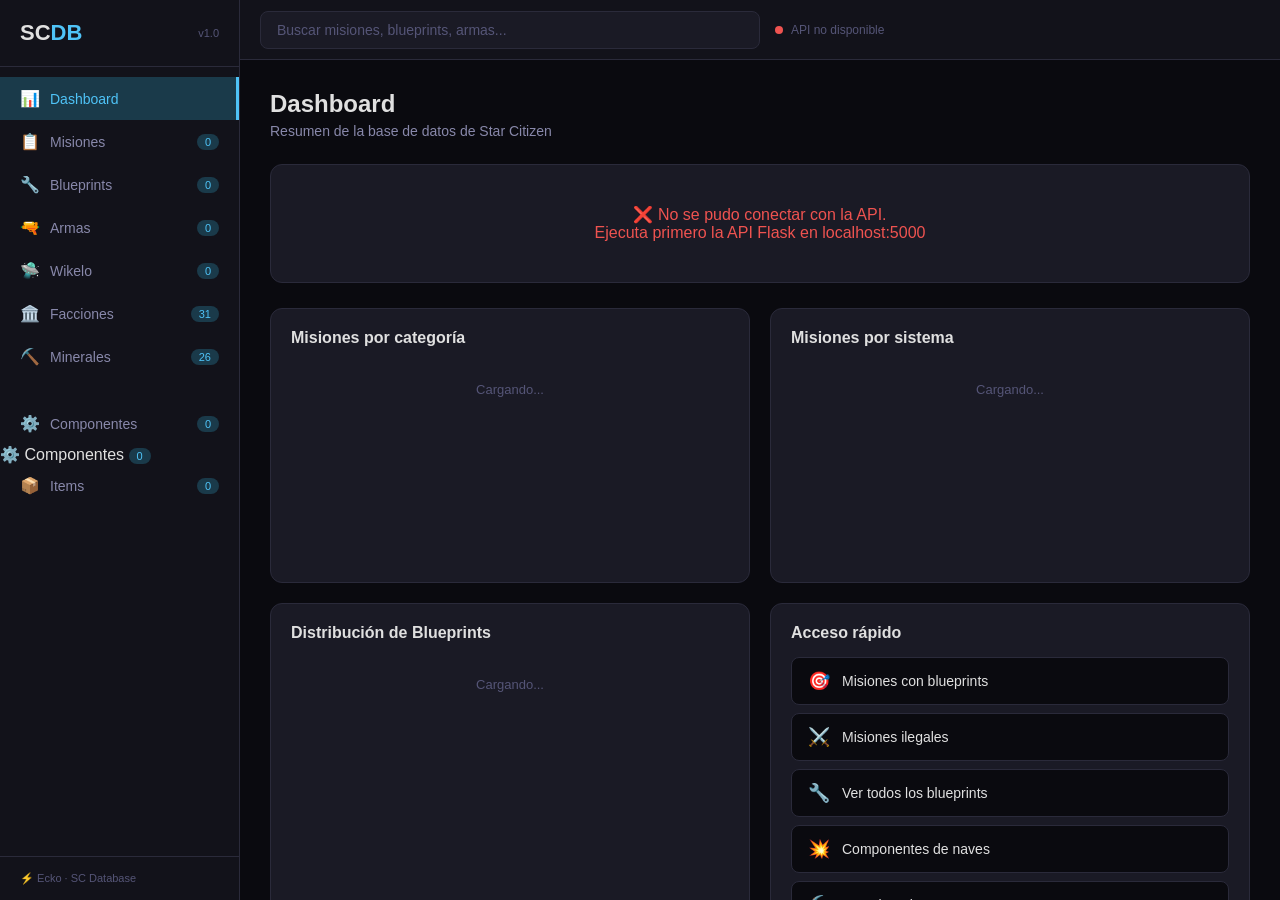
<file: index.html>
<!DOCTYPE html>
<html lang="es" data-theme="dark">
<head>
    <meta charset="UTF-8">
    <meta name="viewport" content="width=device-width, initial-scale=1.0">
    <title>SC Database</title>
    <link rel="stylesheet" href="style.css">
</head>
<body>
    <div id="app">
        <!-- Sidebar -->
        <nav id="sidebar">
            <div class="sidebar-header">
                <h1>SC<span>DB</span></h1>
                <span class="version">v1.0</span>
            </div>
            <ul class="nav-list">
                <li class="nav-item active" data-page="dashboard">
                    <span class="nav-icon">📊</span>
                    <span>Dashboard</span>
                </li>
                <li class="nav-item" data-page="missions">
                    <span class="nav-icon">📋</span>
                    <span>Misiones</span>
                    <span class="badge" id="badge-missions">0</span>
                </li>
                <li class="nav-item" data-page="blueprints">
                    <span class="nav-icon">🔧</span>
                    <span>Blueprints</span>
                    <span class="badge" id="badge-blueprints">0</span>
                </li>
                <li class="nav-item" data-page="weapons">
                    <span class="nav-icon">🔫</span>
                    <span>Armas</span>
                    <span class="badge" id="badge-weapons">0</span>
                </li>
                <li class="nav-item" data-page="wikelo">
                    <span class="nav-icon">🛸</span>
                    <span>Wikelo</span>
                    <span class="badge" id="badge-wikelo">0</span>
                </li>
                <li class="nav-item" data-page="factions">
                    <span class="nav-icon">🏛️</span>
                    <span>Facciones</span>
                    <span class="badge" id="badge-factions">31</span>
                </li>
                <li class="nav-item" data-page="minerals">
                    <span class="nav-icon">⛏️</span>
                    <span>Minerales</span>
                    <span class="badge" id="badge-minerals">26</span>
                </li>
<li class="nav-item" data-page="components">
<li class="nav-item" data-page="components">
                    <span class="nav-icon">⚙️</span>
                    <span>Componentes</span>
                    <span class="badge" id="badge-components">0</span>
                </li>
                    <span class="nav-icon">⚙️</span>
                    <span>Componentes</span>
                    <span class="badge" id="badge-components">0</span>
                </li>
                <li class="nav-item" data-page="items">
                    <span class="nav-icon">📦</span>
                    <span>Items</span>
                    <span class="badge" id="badge-items">0</span>
                </li>
            </ul>
            <div class="sidebar-footer">
                <span>⚡ Ecko · SC Database</span>
            </div>
        </nav>

        <!-- Main Content -->
        <main id="main">
            <!-- Top Bar -->
            <header id="topbar">
                <button id="menu-toggle" class="menu-btn">☰</button>
                <div class="search-container">
                    <input type="text" id="search-input" placeholder="Buscar misiones, blueprints, armas..." autocomplete="off">
                    <div id="search-results" class="search-dropdown hidden"></div>
                </div>
                <div class="topbar-info">
                    <span id="status-indicator" class="status-dot"></span>
                    <span id="status-text">Conectando...</span>
                </div>
            </header>

            <!-- Page Content -->
            <div id="content">
                <div id="page-dashboard" class="page active">
                    <h2>Dashboard</h2>
                    <p class="subtitle">Resumen de la base de datos de Star Citizen</p>
                    
                    <div class="stats-grid" id="stats-grid">
                        <div class="stat-card loading">Cargando...</div>
                    </div>

                    <div class="dashboard-grid">
                        <div class="card">
                            <h3>Misiones por categoría</h3>
                            <div id="chart-categories" class="chart-container">
                                <div class="loading-sm">Cargando...</div>
                            </div>
                        </div>
                        <div class="card">
                            <h3>Misiones por sistema</h3>
                            <div id="chart-systems" class="chart-container">
                                <div class="loading-sm">Cargando...</div>
                            </div>
                        </div>
                    </div>

                    <div class="dashboard-grid">
                        <div class="card">
                            <h3>Distribución de Blueprints</h3>
                            <div id="chart-blueprints" class="chart-container">
                                <div class="loading-sm">Cargando...</div>
                            </div>
                        </div>
                        <div class="card">
                            <h3>Acceso rápido</h3>
                            <div class="quick-links">
                                <a href="#" class="quick-link" data-page="missions" data-filter="has_blueprints">
                                    <span class="ql-icon">🎯</span>
                                    <span>Misiones con blueprints</span>
                                </a>
                                <a href="#" class="quick-link" data-page="missions" data-filter="illegal">
                                    <span class="ql-icon">⚔️</span>
                                    <span>Misiones ilegales</span>
                                </a>
                                <a href="#" class="quick-link" data-page="blueprints">
                                    <span class="ql-icon">🔧</span>
                                    <span>Ver todos los blueprints</span>
                                </a>
                                <a href="#" class="quick-link" data-page="weapons" data-filter="size6">
                                    <span class="ql-icon">💥</span>
                                    <span>Componentes de naves</span>
                                </a>
                                <a href="#" class="quick-link" data-page="minerals">
                                    <span class="ql-icon">⛏️</span>
                                    <span>Ver minerales</span>
                                </a>
                                <a href="#" class="quick-link" data-page="wikelo" data-filter="ships">
                                    <span class="ql-icon">🛸</span>
                                    <span>Catálogo Wikelo</span>
                                </a>
                            </div>
                        </div>
                    </div>

                    <div class="card" style="margin-top:20px">
                        <h3>Última actualización</h3>
                        <div id="last-update" class="update-info">Consultando...</div>
                    </div>
                </div>

                <!-- ═══ MISSIONS PAGE ═══ -->
                <div id="page-missions" class="page">
                    <div class="page-header">
                        <h2>Misiones</h2>
                        <span id="missions-count" class="page-count">0</span>
                    </div>
                    <p class="subtitle">Explora y filtra las 1,786 misiones disponibles</p>
                    <div class="filters-bar">
                        <div class="filter-group"><input type="text" id="missions-search" class="filter-input" placeholder="Buscar en misiones..."></div>
                        <div class="filter-group"><select id="filter-faction" class="filter-select"><option value="">Todas las facciones</option></select></div>
                        <div class="filter-group"><select id="filter-system" class="filter-select"><option value="">Todos los sistemas</option><option value="Stanton">Stanton</option><option value="Pyro">Pyro</option><option value="Nyx">Nyx</option></select></div>
                        <div class="filter-group"><select id="filter-scope" class="filter-select"><option value="">Todas las categorías</option></select></div>
                        <div class="filter-group filter-checks">
                            <label class="check-label"><input type="checkbox" id="filter-bp"><span>Con blueprints</span></label>
                            <label class="check-label"><input type="checkbox" id="filter-illegal"><span>Ilegales</span></label>
                        </div>
                        <button id="missions-reset" class="btn-reset">✕</button>
                    </div>
                    <div class="table-container"><table class="data-table" id="missions-table"><thead><tr><th data-sort="title" class="sortable">Título</th><th data-sort="faction" class="sortable">Facción</th><th data-sort="scope" class="sortable">Categoría</th><th data-sort="reward" class="sortable">Recompensa</th><th data-sort="system" class="sortable">Sistema</th><th data-sort="illegal" class="sortable">Tipo</th><th data-sort="bp" class="sortable">BP</th></tr></thead><tbody id="missions-tbody"><tr><td colspan="7" class="loading-row">Cargando...</td></tr></tbody></table></div>
                    <div class="pagination" id="missions-pagination"></div>
                    <div id="mission-modal" class="modal hidden"><div class="modal-backdrop" onclick="closeMissionModal()"></div><div class="modal-content" id="mission-modal-content"></div></div>
                </div>

                <!-- ═══ WEAPONS PAGE ═══ -->
                <div id="page-weapons" class="page">
                    <div class="page-header"><h2>Armas de nave</h2><span id="weapons-count" class="page-count">0</span></div>
                    <p class="subtitle">Catálogo de armas con stats, precios y ubicaciones de compra</p>
                    <div class="filters-bar">
                        <div class="filter-group"><input type="text" id="wp-search" class="filter-input" placeholder="Buscar arma..."></div>
                        <div class="filter-group"><select id="filter-size" class="filter-select"><option value="">Cualquier size</option><option value="1">S1</option><option value="2">S2</option><option value="3">S3</option><option value="4">S4</option><option value="5">S5</option><option value="6">S6</option><option value="7">S7</option></select></div>
                        <div class="filter-group"><select id="filter-wp-type" class="filter-select"><option value="">Cualquier tipo</option></select></div>
                        <button id="wp-reset" class="btn-reset">✕</button>
                    </div>
                    <div class="table-container"><table class="data-table" id="weapons-table"><thead><tr><th data-sort="name" class="sortable">Nombre</th><th data-sort="size" class="sortable">Size</th><th data-sort="type" class="sortable">Tipo</th><th data-sort="dps" class="sortable">DPS</th><th data-sort="alpha" class="sortable">Alpha</th><th data-sort="range" class="sortable">Range</th><th data-sort="price" class="sortable">Precio</th></tr></thead><tbody id="weapons-tbody"><tr><td colspan="7" class="loading-row">Cargando...</td></tr></tbody></table></div>
                    <div class="pagination" id="weapons-pagination"></div>
                    <div id="wp-modal" class="modal hidden"><div class="modal-backdrop" onclick="closeWpModal()"></div><div class="modal-content" id="wp-modal-content"></div></div>
                </div>

                <!-- ═══ WIKELO PAGE ═══ -->
                <div id="page-wikelo" class="page">
                    <div class="page-header"><h2>Wikelo Emporium</h2><span id="wikelo-count" class="page-count">0</span></div>
                    <p class="subtitle">Contratos de trueque — naves, armas, armaduras y vehículos</p>
                    <div class="filters-bar">
                        <div class="filter-group"><input type="text" id="wikelo-search" class="filter-input" placeholder="Buscar contrato..."></div>
                        <div class="filter-group"><select id="filter-wk-cat" class="filter-select"><option value="">Todas las categorías</option><option value="favor_trades">Favors</option><option value="weapon_contracts">Armas</option><option value="armor_contracts">Armaduras</option><option value="vehicle_contracts">Vehículos</option><option value="ship_contracts">Naves</option></select></div>
                        <button id="wikelo-reset" class="btn-reset">✕</button>
                    </div>
                    <div id="wikelo-contracts"><div class="loading-sm">Cargando...</div></div>
                </div>

                <!-- ═══ FACTIONS PAGE ═══ -->
                <div id="page-factions" class="page">
                    <div class="page-header"><h2>Facciones</h2><span class="page-count">31</span></div>
                    <p class="subtitle">Organizaciones y misioneros de Stanton y Pyro</p>
                    <div id="factions-content"><div class="loading-sm">Cargando...</div></div>
                </div>

                <!-- ═══ COMPONENTS PAGE ═══ -->
                <div id="page-components" class="page">
                    <div class="page-header"><h2>Componentes de nave</h2><span id="components-count" class="page-count">0</span></div>
                    <p class="subtitle">Escudos, plantas de poder, coolers, quantum drives y radares</p>
                    <div class="filters-bar">
                        <div class="filter-group"><input type="text" id="comp-search" class="filter-input" placeholder="Buscar componente..."></div>
                        <div class="filter-group"><select id="filter-comp-type" class="filter-select"><option value="">Todos los tipos</option><option value="Shield">🛡️ Escudos</option><option value="Power Plant">⚡ Plantas</option><option value="Cooler">❄️ Coolers</option><option value="Quantum Drive">🚀 QD</option><option value="Radar">📡 Radares</option></select></div>
                        <div class="filter-group"><select id="filter-comp-size" class="filter-select"><option value="">Cualquier size</option><option value="1">S1</option><option value="2">S2</option><option value="3">S3</option><option value="4">S4</option></select></div>
                        <button id="comp-reset" class="btn-reset">✕</button>
                    </div>
                    <div class="table-container"><table class="data-table" id="components-table"><thead><tr><th data-sort="name" class="sortable">Nombre</th><th data-sort="type" class="sortable">Tipo</th><th data-sort="grade" class="sortable">Grade</th><th data-sort="size" class="sortable">Size</th></tr></thead><tbody id="components-tbody"><tr><td colspan="4" class="loading-row">Cargando...</td></tr></tbody></table></div>
                    <div id="comp-modal" class="modal hidden"><div class="modal-backdrop" onclick="closeCompModal()"></div><div class="modal-content" id="comp-modal-content"></div></div>
                </div>

                <!-- ═══ COMPONENTS PAGE ═══ -->
                <div id="page-components" class="page">
                    <div class="page-header"><h2>Componentes de nave</h2><span id="components-count" class="page-count">0</span></div>
                    <p class="subtitle">Escudos, plantas de poder, coolers, quantum drives y radares</p>
                    <div class="filters-bar">
                        <div class="filter-group"><input type="text" id="comp-search" class="filter-input" placeholder="Buscar componente..."></div>
                        <div class="filter-group"><select id="filter-comp-type" class="filter-select"><option value="">Todos los tipos</option><option value="Shield">🛡️ Escudos</option><option value="Power Plant">⚡ Plantas</option><option value="Cooler">❄️ Coolers</option><option value="Quantum Drive">🚀 QD</option><option value="Radar">📡 Radares</option></select></div>
                        <div class="filter-group"><select id="filter-comp-size" class="filter-select"><option value="">Cualquier size</option><option value="1">S1</option><option value="2">S2</option><option value="3">S3</option></select></div>
                        <button id="comp-reset" class="btn-reset">✕</button>
                    </div>
                    <div class="table-container"><table class="data-table" id="components-table"><thead><tr><th data-sort="name" class="sortable">Nombre</th><th data-sort="type" class="sortable">Tipo</th><th data-sort="grade" class="sortable">Grade</th><th data-sort="size" class="sortable">Size</th></tr></thead><tbody id="components-tbody"><tr><td colspan="4" class="loading-row">Cargando...</td></tr></tbody></table></div>
                </div>

                <!-- ═══ ITEMS PAGE ═══ -->
                <div id="page-items" class="page">
                    <div class="page-header"><h2>Items</h2><span id="items-count" class="page-count">0</span></div>
                    <p class="subtitle">Catálogo completo de todos los items del juego</p>
                    <div class="filters-bar">
                        <div class="filter-group"><input type="text" id="items-search" class="filter-input" placeholder="Buscar item..."></div>
                        <button id="items-reset" class="btn-reset">✕</button>
                    </div>
                    <div class="table-container" style="max-height:600px;overflow-y:auto">
                        <table class="data-table" id="items-table"><thead><tr><th>Nombre</th><th>Disponible</th></tr></thead><tbody id="items-tbody"><tr><td colspan="2" class="loading-row">Cargando...</td></tr></tbody></table>
                    </div>
                </div>

                <!-- ═══ MINERALS PAGE ═══ -->
                <div id="page-minerals" class="page">
                    <div class="page-header"><h2>Minerales</h2><span id="minerals-count" class="page-count">26</span></div>
                    <p class="subtitle">26 minerales con firmas de escaneo, ubicaciones y rareza</p>
                    <div class="filters-bar">
                        <div class="filter-group"><input type="text" id="mineral-search" class="filter-input" placeholder="Buscar mineral..."></div>
                        <div class="filter-group"><select id="filter-rarity" class="filter-select"><option value="">Todas rarezas</option><option value="común">Común</option><option value="raro">Raro</option><option value="épico">Épico</option><option value="legendario">Legendario</option></select></div>
                        <div class="filter-group"><select id="filter-mlocation" class="filter-select"><option value="">Todas locaciones</option></select></div>
                        <div class="filter-group"><select id="filter-minval" class="filter-select"><option value="0">Cualquier valor</option><option value="5">≥ 5 aUEC</option><option value="10">≥ 10 aUEC</option><option value="15">≥ 15 aUEC</option><option value="20">≥ 20 aUEC</option></select></div>
                        <button id="mineral-reset" class="btn-reset">✕</button>
                    </div>
                    <div class="table-container"><table class="data-table" id="minerals-table"><thead><tr><th data-sort="name" class="sortable">Mineral</th><th data-sort="rarity" class="sortable">Rareza</th><th data-sort="signature" class="sortable">Firma</th><th data-sort="locations" class="sortable">Locaciones</th><th data-sort="value" class="sortable">Valor/SCU</th></tr></thead><tbody id="minerals-tbody"><tr><td colspan="5" class="loading-row">Cargando...</td></tr></tbody></table></div>
                    <div id="mineral-modal" class="modal hidden"><div class="modal-backdrop" onclick="closeMineralModal()"></div><div class="modal-content" id="mineral-modal-content"></div></div>
                </div>

                <!-- ═══ BLUEPRINTS PAGE ═══ -->
                <div id="page-blueprints" class="page">
                    <div class="page-header">
                        <h2>Blueprints</h2>
                        <span id="blueprints-count" class="page-count">0</span>
                    </div>
                    <p class="subtitle">Catálogo de planos de fabricación — componentes, armas, armaduras y más</p>

                    <div class="filters-bar">
                        <div class="filter-group">
                            <input type="text" id="bp-search" class="filter-input" placeholder="Buscar blueprint...">
                        </div>
                        <div class="filter-group">
                            <select id="filter-ingredients" class="filter-select">
                                <option value="0">Cualquier # ingredientes</option>
                                <option value="1">1 ingrediente</option>
                                <option value="2">2 ingredientes</option>
                                <option value="3">3 ingredientes</option>
                                <option value="4">4 ingredientes</option>
                            </select>
                        </div>
                        <div class="filter-group filter-checks">
                            <label class="check-label">
                                <input type="checkbox" id="filter-default">
                                <span>Solo desbloqueables</span>
                            </label>
                        </div>
                        <button id="bp-reset" class="btn-reset" title="Limpiar filtros">✕</button>
                    </div>

                    <div class="table-container">
                        <table class="data-table" id="blueprints-table">
                            <thead>
                                <tr>
                                    <th data-sort="output" class="sortable">Output</th>
                                    <th data-sort="ingredients" class="sortable">Ingredientes</th>
                                    <th data-sort="time" class="sortable">Tiempo</th>
                                    <th data-sort="missions" class="sortable">Misiones que lo dan</th>
                                </tr>
                            </thead>
                            <tbody id="blueprints-tbody">
                                <tr><td colspan="4" class="loading-row">Cargando...</td></tr>
                            </tbody>
                        </table>
                    </div>

                    <div class="pagination" id="blueprints-pagination"></div>

                    <div id="bp-modal" class="modal hidden">
                        <div class="modal-backdrop" onclick="closeBpModal()"></div>
                        <div class="modal-content" id="bp-modal-content"></div>
                    </div>
                </div>
            </div>
        </main>
    </div>

    <script src="app.js"></script>
</body>
</html>
</file>
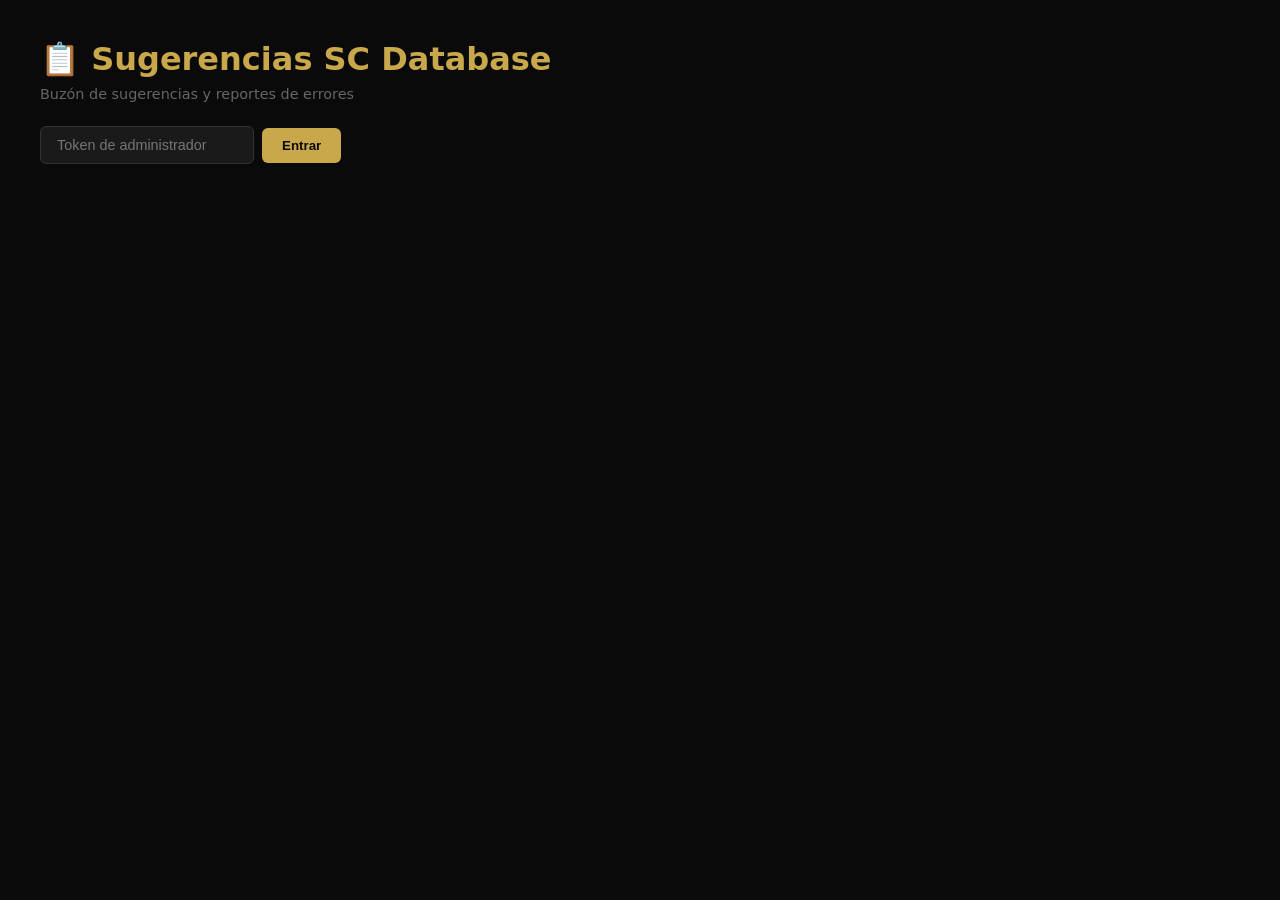
<file: admin.html>
<!DOCTYPE html>
<html lang="es">
<head>
<meta charset="UTF-8">
<meta name="viewport" content="width=device-width,initial-scale=1.0">
<title>Admin — Sugerencias SC Database</title>
<style>
* { margin: 0; padding: 0; box-sizing: border-box; }
body { font-family: system-ui, sans-serif; background: #0a0a0a; color: #e0e0e0; padding: 40px; }
h1 { margin-bottom: 8px; color: #c9a84c; }
.sub { color: #666; margin-bottom: 24px; font-size: 0.9rem; }
#login { display: flex; gap: 8px; margin-bottom: 24px; align-items: center; flex-wrap: wrap; }
#login input { background: #1a1a1a; border: 1px solid #333; color: #fff; padding: 10px 16px; border-radius: 6px; font-size: 0.9rem; }
#login button { background: #c9a84c; color: #0a0a0a; border: none; padding: 10px 20px; border-radius: 6px; font-weight: 600; cursor: pointer; }
#login button:hover { opacity: 0.85; }
#login .error { color: #e74c3c; font-size: 0.85rem; margin-top: 4px; width: 100%; }
.sug-box { background: #111; border: 1px solid #1a1a1a; border-radius: 8px; padding: 16px; margin-bottom: 12px; }
.sug-box .date { font-size: 0.75rem; color: #555; margin-bottom: 4px; }
.sug-box .email { font-size: 0.8rem; color: #c9a84c; margin-bottom: 8px; }
.sug-box .text { font-size: 0.95rem; line-height: 1.5; }
.sug-box .status { display: inline-block; font-size: 0.7rem; padding: 2px 8px; border-radius: 4px; margin-bottom: 8px; }
.sug-box .unread { background: #c9a84c22; color: #c9a84c; }
.sug-box .read { background: #333; color: #666; }
.empty { color: #555; text-align: center; padding: 40px; }
#logout { margin-top: 20px; color: #666; cursor: pointer; font-size: 0.85rem; }
#logout:hover { color: #e74c3c; }
.loading { color: #555; text-align: center; padding: 20px; }
</style>
</head>
<body>

<h1>📋 Sugerencias SC Database</h1>
<p class="sub">Buzón de sugerencias y reportes de errores</p>

<div id="login">
    <input type="password" id="token-input" placeholder="Token de administrador">
    <button onclick="login()">Entrar</button>
    <div id="login-error" class="error"></div>
</div>

<div id="content" style="display:none">
    <div style="display:flex;justify-content:space-between;align-items:center;margin-bottom:16px">
        <span id="count" style="color:#666;font-size:0.9rem"></span>
        <button onclick="logout()" id="logout">🚪 Salir</button>
    </div>
    <div id="list"></div>
</div>

<script>
const API = '/api/suggestions';

async function login() {
    const token = document.getElementById('token-input').value.trim();
    const error = document.getElementById('login-error');
    if (!token) { error.textContent = 'Ingresa el token'; return; }
    error.textContent = '';
    localStorage.setItem('sc_admin_token', token);
    await loadSuggestions();
}

function logout() {
    localStorage.removeItem('sc_admin_token');
    document.getElementById('token-input').value = '';
    document.getElementById('login').style.display = 'flex';
    document.getElementById('content').style.display = 'none';
}

async function loadSuggestions() {
    const token = localStorage.getItem('sc_admin_token');
    if (!token) {
        document.getElementById('login').style.display = 'flex';
        document.getElementById('content').style.display = 'none';
        return;
    }

    document.getElementById('login').style.display = 'none';
    document.getElementById('content').style.display = 'block';
    document.getElementById('list').innerHTML = '<div class="loading">Cargando...</div>';

    try {
        const res = await fetch(API, {
            headers: { 'Authorization': `Bearer ${token}` }
        });

        if (res.status === 401) {
            document.getElementById('login').style.display = 'flex';
            document.getElementById('content').style.display = 'none';
            document.getElementById('login-error').textContent = 'Token inválido';
            localStorage.removeItem('sc_admin_token');
            return;
        }

        const data = await res.json();
        const list = document.getElementById('list');
        document.getElementById('count').textContent = `${data.length} sugerencia(s)`;

        if (data.length === 0) {
            list.innerHTML = '<div class="empty">📭 No hay sugerencias aún</div>';
            return;
        }

        list.innerHTML = data.map(s => `
            <div class="sug-box">
                <span class="status ${s.read ? 'read' : 'unread'}">${s.read ? 'Leída' : 'No leída'}</span>
                <div class="date">${new Date(s.createdAt).toLocaleString('es-MX')}</div>
                ${s.email ? `<div class="email">✉️ ${s.email}</div>` : ''}
                <div class="text">${s.suggestion}</div>
            </div>
        `).join('');
    } catch (e) {
        document.getElementById('list').innerHTML = '<div class="empty">❌ Error al cargar sugerencias</div>';
    }
}

// Auto-login si hay token guardado
if (localStorage.getItem('sc_admin_token')) {
    loadSuggestions();
}
</script>
</body>
</html>
</file>
<file: style.css>
/* ═══════════════════════════════════════════
   Star Citizen Database — Styles
   ═══════════════════════════════════════════ */

:root {
    --bg-primary: #0a0a0f;
    --bg-secondary: #12121a;
    --bg-card: #1a1a25;
    --bg-hover: #22223a;
    --border: #2a2a3a;
    --text-primary: #e0e0e0;
    --text-secondary: #8888aa;
    --text-muted: #555577;
    --accent: #4fc3f7;
    --accent-dim: #1a3a4a;
    --success: #66bb6a;
    --warning: #ffa726;
    --danger: #ef5350;
    --sidebar-width: 240px;
    --topbar-height: 60px;
}

* { margin: 0; padding: 0; box-sizing: border-box; }

body {
    font-family: -apple-system, BlinkMacSystemFont, 'Segoe UI', Roboto, sans-serif;
    background: var(--bg-primary);
    color: var(--text-primary);
    overflow: hidden;
    height: 100vh;
}

#app { display: flex; height: 100vh; }

/* ═══ Sidebar ═══ */

#sidebar {
    width: var(--sidebar-width);
    background: var(--bg-secondary);
    border-right: 1px solid var(--border);
    display: flex;
    flex-direction: column;
    flex-shrink: 0;
    transition: transform 0.3s;
}

.sidebar-header {
    padding: 20px;
    border-bottom: 1px solid var(--border);
    display: flex;
    align-items: center;
    gap: 10px;
}

.sidebar-header h1 { font-size: 22px; color: var(--text-primary); }
.sidebar-header h1 span { color: var(--accent); }
.version { font-size: 11px; color: var(--text-muted); margin-left: auto; }

.nav-list { list-style: none; padding: 10px 0; flex: 1; overflow-y: auto; }

.nav-item {
    padding: 12px 20px;
    display: flex;
    align-items: center;
    gap: 10px;
    cursor: pointer;
    color: var(--text-secondary);
    transition: all 0.2s;
    font-size: 14px;
    position: relative;
}

.nav-item:hover { background: var(--bg-hover); color: var(--text-primary); }
.nav-item.active { background: var(--accent-dim); color: var(--accent); border-right: 3px solid var(--accent); }
.nav-icon { font-size: 16px; width: 20px; text-align: center; }

.badge {
    margin-left: auto;
    background: var(--accent-dim);
    color: var(--accent);
    font-size: 11px;
    padding: 2px 8px;
    border-radius: 10px;
    min-width: 20px;
    text-align: center;
}

.sidebar-footer {
    padding: 15px 20px;
    border-top: 1px solid var(--border);
    font-size: 11px;
    color: var(--text-muted);
}

/* ═══ Top Bar ═══ */

#main { flex: 1; display: flex; flex-direction: column; overflow: hidden; }

#topbar {
    height: var(--topbar-height);
    background: var(--bg-secondary);
    border-bottom: 1px solid var(--border);
    display: flex;
    align-items: center;
    padding: 0 20px;
    gap: 15px;
    flex-shrink: 0;
}

.menu-btn { display: none; background: none; border: none; color: var(--text-primary); font-size: 22px; cursor: pointer; }

.search-container { flex: 1; max-width: 500px; position: relative; }

#search-input {
    width: 100%;
    padding: 10px 16px;
    background: var(--bg-card);
    border: 1px solid var(--border);
    border-radius: 8px;
    color: var(--text-primary);
    font-size: 14px;
    outline: none;
    transition: border-color 0.2s;
}

#search-input:focus { border-color: var(--accent); }
#search-input::placeholder { color: var(--text-muted); }

.search-dropdown {
    position: absolute;
    top: 100%;
    left: 0;
    right: 0;
    background: var(--bg-card);
    border: 1px solid var(--border);
    border-radius: 8px;
    margin-top: 4px;
    max-height: 400px;
    overflow-y: auto;
    z-index: 100;
    display: none;
}

.search-dropdown.visible { display: block; }

.search-result-item {
    padding: 10px 14px;
    cursor: pointer;
    border-bottom: 1px solid var(--border);
    transition: background 0.15s;
}

.search-result-item:hover { background: var(--bg-hover); }
.search-result-item:last-child { border-bottom: none; }

.sr-title { font-size: 13px; color: var(--text-primary); }
.sr-meta { font-size: 11px; color: var(--text-muted); margin-top: 2px; }

.topbar-info { display: flex; align-items: center; gap: 8px; font-size: 12px; color: var(--text-muted); }
.status-dot { width: 8px; height: 8px; border-radius: 50%; background: var(--warning); }
.status-dot.online { background: var(--success); }

/* ═══ Content Area ═══ */

#content {
    flex: 1;
    overflow-y: auto;
    padding: 30px;
}

.page { display: none; }
.page.active { display: block; }

h2 { font-size: 24px; margin-bottom: 5px; }
.subtitle { color: var(--text-secondary); margin-bottom: 25px; font-size: 14px; }

/* ═══ Stats Grid ═══ */

.stats-grid {
    display: grid;
    grid-template-columns: repeat(auto-fill, minmax(180px, 1fr));
    gap: 15px;
    margin-bottom: 25px;
}

.stat-card {
    background: var(--bg-card);
    border: 1px solid var(--border);
    border-radius: 12px;
    padding: 20px;
    text-align: center;
    transition: transform 0.2s, border-color 0.2s;
}

.stat-card:hover { transform: translateY(-2px); border-color: var(--accent); }
.stat-card .stat-value { font-size: 28px; font-weight: bold; color: var(--accent); }
.stat-card .stat-label { font-size: 12px; color: var(--text-secondary); margin-top: 5px; text-transform: uppercase; letter-spacing: 1px; }
.stat-card.loading { color: var(--text-muted); font-size: 14px; padding: 30px; }

/* ═══ Cards ═══ */

.card {
    background: var(--bg-card);
    border: 1px solid var(--border);
    border-radius: 12px;
    padding: 20px;
    margin-bottom: 20px;
}

.card h3 { font-size: 16px; color: var(--text-primary); margin-bottom: 15px; }

.dashboard-grid {
    display: grid;
    grid-template-columns: 1fr 1fr;
    gap: 20px;
}

/* ═══ Charts ═══ */

.chart-container { min-height: 200px; }

.chart-bar-group { margin-bottom: 8px; }
.chart-bar-label { display: flex; justify-content: space-between; font-size: 12px; margin-bottom: 3px; }
.chart-bar-label .cbl-name { color: var(--text-secondary); }
.chart-bar-label .cbl-val { color: var(--accent); }
.chart-bar-track { height: 16px; background: var(--bg-primary); border-radius: 8px; overflow: hidden; }
.chart-bar-fill { height: 100%; background: var(--accent); border-radius: 8px; transition: width 1s ease; min-width: 2%; }

/* ═══ Quick Links ═══ */

.quick-links { display: flex; flex-direction: column; gap: 8px; }
.quick-link {
    display: flex;
    align-items: center;
    gap: 12px;
    padding: 12px 16px;
    background: var(--bg-primary);
    border: 1px solid var(--border);
    border-radius: 8px;
    color: var(--text-primary);
    text-decoration: none;
    transition: all 0.2s;
    font-size: 14px;
}

.quick-link:hover { border-color: var(--accent); background: var(--bg-hover); }
.ql-icon { font-size: 18px; }

/* ═══ Loading ═══ */

.loading-sm { color: var(--text-muted); font-size: 13px; padding: 20px; text-align: center; }

.update-info { color: var(--text-secondary); font-size: 13px; }

/* ═══ Colors by category ═══ */

.cat-Bounty_Hunter .chart-bar-fill { background: #4fc3f7; }
.cat-Assassination .chart-bar-fill { background: #ef5350; }
.cat-Hauling .chart-bar-fill { background: #66bb6a; }
.cat-Security .chart-bar-fill { background: #ffa726; }
.cat-Investigation .chart-bar-fill { background: #ab47bc; }
.cat-Mining .chart-bar-fill { background: #8d6e63; }
.cat-Salvage .chart-bar-fill { background: #78909c; }
.cat-Other .chart-bar-fill { background: #5c6bc0; }
.cat-Recovery .chart-bar-fill { background: #26c6da; }

.system-Stanton .chart-bar-fill { background: #4fc3f7; }
.system-Pyro .chart-bar-fill { background: #ef5350; }
.system-Nyx .chart-bar-fill { background: #ab47bc; }

/* ═══ Page Header ═══ */

.page-header { display: flex; align-items: center; gap: 12px; }
.page-count {
    background: var(--accent-dim);
    color: var(--accent);
    font-size: 13px;
    padding: 3px 12px;
    border-radius: 12px;
}

/* ═══ Filters Bar ═══ */

.filters-bar {
    display: flex;
    gap: 10px;
    flex-wrap: wrap;
    margin-bottom: 20px;
    padding: 15px;
    background: var(--bg-card);
    border: 1px solid var(--border);
    border-radius: 12px;
    align-items: center;
}

.filter-group { display: flex; align-items: center; gap: 5px; }
.filter-input {
    padding: 8px 12px;
    background: var(--bg-primary);
    border: 1px solid var(--border);
    border-radius: 6px;
    color: var(--text-primary);
    font-size: 13px;
    outline: none;
    min-width: 180px;
}
.filter-input:focus { border-color: var(--accent); }

.filter-select {
    padding: 8px 12px;
    background: var(--bg-primary);
    border: 1px solid var(--border);
    border-radius: 6px;
    color: var(--text-primary);
    font-size: 13px;
    outline: none;
    cursor: pointer;
    min-width: 140px;
}
.filter-select:focus { border-color: var(--accent); }
.filter-select option { background: var(--bg-card); color: var(--text-primary); }

.filter-checks { display: flex; gap: 12px; margin-left: 5px; }
.check-label { display: flex; align-items: center; gap: 5px; font-size: 13px; color: var(--text-secondary); cursor: pointer; }
.check-label input[type="checkbox"] { accent-color: var(--accent); }

.btn-reset {
    background: none;
    border: 1px solid var(--border);
    color: var(--text-muted);
    padding: 6px 12px;
    border-radius: 6px;
    cursor: pointer;
    font-size: 14px;
    margin-left: auto;
    transition: 0.2s;
}
.btn-reset:hover { border-color: var(--danger); color: var(--danger); }

/* ═══ Data Table ═══ */

.table-container {
    background: var(--bg-card);
    border: 1px solid var(--border);
    border-radius: 12px;
    overflow: hidden;
    overflow-x: auto;
}

.data-table {
    width: 100%;
    border-collapse: collapse;
    font-size: 13px;
}

.data-table th {
    padding: 12px 14px;
    text-align: left;
    font-weight: 600;
    color: var(--text-secondary);
    text-transform: uppercase;
    font-size: 11px;
    letter-spacing: 0.5px;
    border-bottom: 1px solid var(--border);
    background: var(--bg-secondary);
    white-space: nowrap;
    cursor: pointer;
    user-select: none;
}

.data-table th:hover { color: var(--accent); }
.data-table th.sorted { color: var(--accent); }
.data-table th.sorted::after { margin-left: 4px; font-size: 10px; }
.data-table th.sorted.asc::after { content: ' ▲'; }
.data-table th.sorted.desc::after { content: ' ▼'; }

.data-table td {
    padding: 10px 14px;
    border-bottom: 1px solid var(--border);
    color: var(--text-primary);
}

.data-table tr { transition: background 0.15s; cursor: pointer; }
.data-table tbody tr:hover { background: var(--bg-hover); }
.data-table tbody tr:last-child td { border-bottom: none; }

.loading-row { text-align: center; padding: 40px !important; color: var(--text-muted); }

/* Column badges */
.badge-bp { background: var(--accent-dim); color: var(--accent); font-size: 10px; padding: 2px 6px; border-radius: 4px; }
.badge-illegal { background: rgba(239,83,80,0.15); color: var(--danger); font-size: 10px; padding: 2px 6px; border-radius: 4px; }
.badge-legal { background: rgba(102,187,106,0.15); color: var(--success); font-size: 10px; padding: 2px 6px; border-radius: 4px; }

/* ═══ Pagination ═══ */

.pagination {
    display: flex;
    justify-content: center;
    gap: 4px;
    margin-top: 15px;
    flex-wrap: wrap;
}

.page-btn {
    padding: 6px 12px;
    background: var(--bg-card);
    border: 1px solid var(--border);
    color: var(--text-secondary);
    border-radius: 6px;
    cursor: pointer;
    font-size: 13px;
    transition: 0.2s;
}

.page-btn:hover { border-color: var(--accent); color: var(--accent); }
.page-btn.active { background: var(--accent-dim); border-color: var(--accent); color: var(--accent); }
.page-btn:disabled { opacity: 0.4; cursor: default; }

/* ═══ Modal ═══ */

.modal { position: fixed; inset: 0; z-index: 300; display: flex; align-items: center; justify-content: center; }
.modal.hidden { display: none; }
.modal-backdrop { position: absolute; inset: 0; background: rgba(0,0,0,0.7); }
.modal-content {
    position: relative;
    background: var(--bg-card);
    border: 1px solid var(--border);
    border-radius: 16px;
    padding: 30px;
    max-width: 700px;
    width: 90%;
    max-height: 80vh;
    overflow-y: auto;
}
.modal-close {
    position: absolute;
    top: 15px;
    right: 20px;
    background: none;
    border: none;
    color: var(--text-muted);
    font-size: 22px;
    cursor: pointer;
}
.modal-close:hover { color: var(--text-primary); }

.detail-grid { display: grid; grid-template-columns: 1fr 1fr; gap: 10px; margin: 15px 0; }
.detail-item { padding: 8px 12px; background: var(--bg-primary); border-radius: 8px; }
.detail-item .di-label { font-size: 10px; color: var(--text-muted); text-transform: uppercase; letter-spacing: 0.5px; }
.detail-item .di-value { font-size: 13px; color: var(--text-primary); margin-top: 2px; }

/* ═══ Responsive ═══ */

@media (max-width: 768px) {
    #sidebar { position: fixed; z-index: 200; height: 100vh; transform: translateX(-100%); }
    #sidebar.open { transform: translateX(0); }
    .menu-btn { display: block; }
    .dashboard-grid { grid-template-columns: 1fr; }
    .stats-grid { grid-template-columns: repeat(2, 1fr); }
    .filters-bar { flex-direction: column; }
    .filter-input, .filter-select { min-width: 100%; width: 100%; }
    .filter-checks { margin-left: 0; }
    .btn-reset { margin-left: 0; }
    .data-table { font-size: 12px; }
    .data-table th, .data-table td { padding: 8px 10px; }
}

@media (max-width: 768px) {
    #sidebar { position: fixed; z-index: 200; height: 100vh; transform: translateX(-100%); }
    #sidebar.open { transform: translateX(0); }
    .menu-btn { display: block; }
    .dashboard-grid { grid-template-columns: 1fr; }
    .stats-grid { grid-template-columns: repeat(2, 1fr); }
}

/* ─── Language Toggle ─── */
.lang-toggle {
    cursor: pointer;
    padding: 8px 16px;
    margin: 0 auto 10px;
    background: var(--bg-card);
    border-radius: 8px;
    text-align: center;
    font-size: 13px;
    font-weight: 600;
    transition: .2s;
    border: 1px solid var(--border);
    display: block;
    width: calc(100% - 32px);
}
.lang-toggle:hover {
    background: var(--bg-hover);
    border-color: var(--accent);
}
.lang-toggle span {
    color: var(--text-primary);
}
</file>
